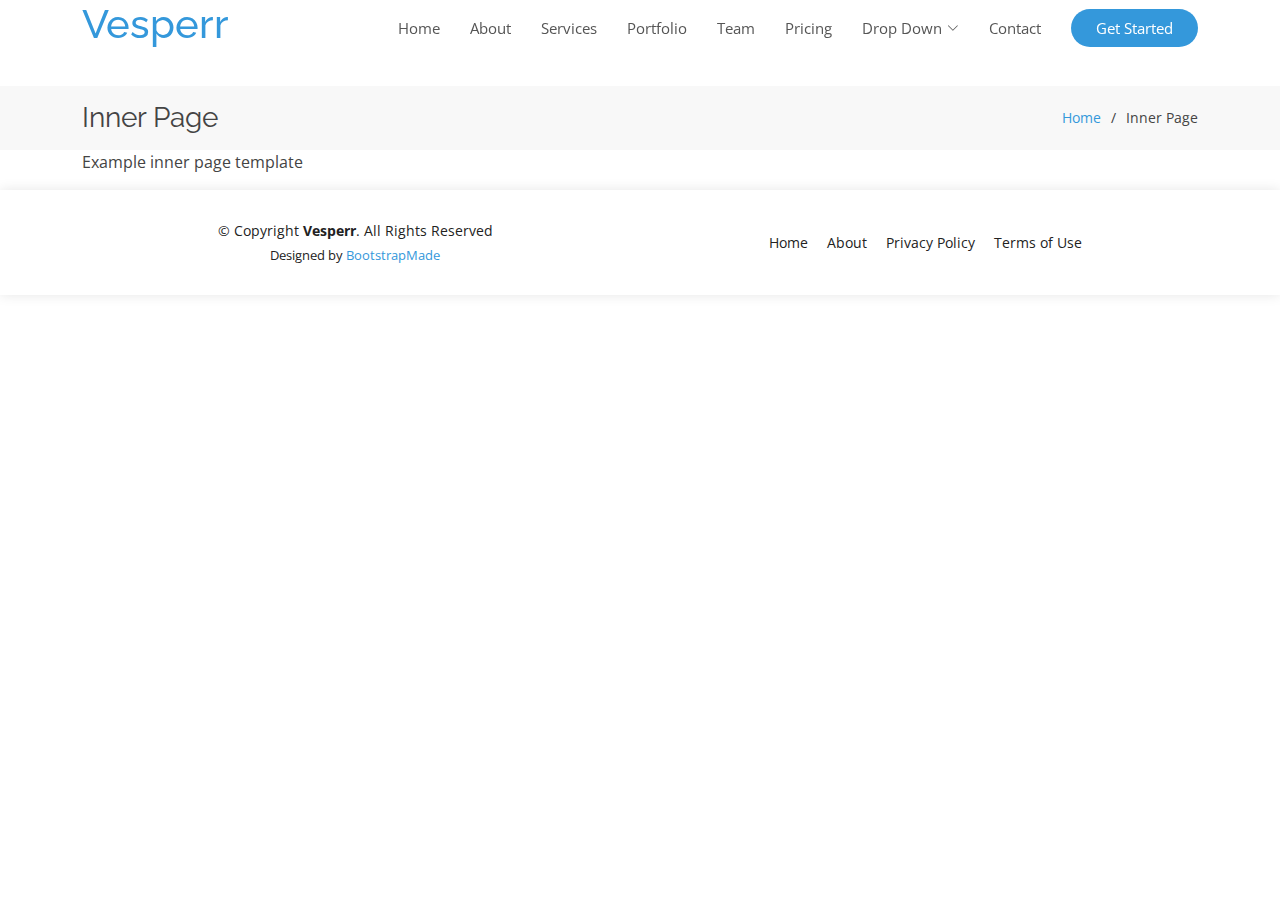
<file: inner-page.html>
<!DOCTYPE html>
<html lang="en">

<head>
  <meta charset="utf-8">
  <meta content="width=device-width, initial-scale=1.0" name="viewport">

  <title>Inner Page - Vesperr Bootstrap Template</title>
  <meta content="" name="description">
  <meta content="" name="keywords">

  <!-- Favicons -->
  <link href="assets/img/favicon.png" rel="icon">
  <link href="assets/img/apple-touch-icon.png" rel="apple-touch-icon">

  <!-- Google Fonts -->
  <link href="https://fonts.googleapis.com/css?family=Open+Sans:300,300i,400,400i,600,600i,700,700i|Raleway:300,300i,400,400i,500,500i,600,600i,700,700i|Poppins:300,300i,400,400i,500,500i,600,600i,700,700i" rel="stylesheet">

  <!-- Vendor CSS Files -->
  <link href="assets/vendor/aos/aos.css" rel="stylesheet">
  <link href="assets/vendor/bootstrap/css/bootstrap.min.css" rel="stylesheet">
  <link href="assets/vendor/bootstrap-icons/bootstrap-icons.css" rel="stylesheet">
  <link href="assets/vendor/boxicons/css/boxicons.min.css" rel="stylesheet">
  <link href="assets/vendor/glightbox/css/glightbox.min.css" rel="stylesheet">
  <link href="assets/vendor/remixicon/remixicon.css" rel="stylesheet">
  <link href="assets/vendor/swiper/swiper-bundle.min.css" rel="stylesheet">

  <!-- Template Main CSS File -->
  <link href="assets/css/style.css" rel="stylesheet">

  <!-- =======================================================
  * Template Name: Vesperr
  * Updated: Mar 10 2023 with Bootstrap v5.2.3
  * Template URL: https://bootstrapmade.com/vesperr-free-bootstrap-template/
  * Author: BootstrapMade.com
  * License: https://bootstrapmade.com/license/
  ======================================================== -->
</head>

<body>

  <!-- ======= Header ======= -->
  <header id="header" class="fixed-top d-flex align-items-center">
    <div class="container d-flex align-items-center justify-content-between">

      <div class="logo">
        <h1><a href="index.html">Vesperr</a></h1>
        <!-- Uncomment below if you prefer to use an image logo -->
        <!-- <a href="index.html"><img src="assets/img/logo.png" alt="" class="img-fluid"></a>-->
      </div>

      <nav id="navbar" class="navbar">
        <ul>
          <li><a class="nav-link scrollto " href="#hero">Home</a></li>
          <li><a class="nav-link scrollto" href="#about">About</a></li>
          <li><a class="nav-link scrollto" href="#services">Services</a></li>
          <li><a class="nav-link scrollto " href="#portfolio">Portfolio</a></li>
          <li><a class="nav-link scrollto" href="#team">Team</a></li>
          <li><a class="nav-link scrollto" href="#pricing">Pricing</a></li>
          <li class="dropdown"><a href="#"><span>Drop Down</span> <i class="bi bi-chevron-down"></i></a>
            <ul>
              <li><a href="#">Drop Down 1</a></li>
              <li class="dropdown"><a href="#"><span>Deep Drop Down</span> <i class="bi bi-chevron-right"></i></a>
                <ul>
                  <li><a href="#">Deep Drop Down 1</a></li>
                  <li><a href="#">Deep Drop Down 2</a></li>
                  <li><a href="#">Deep Drop Down 3</a></li>
                  <li><a href="#">Deep Drop Down 4</a></li>
                  <li><a href="#">Deep Drop Down 5</a></li>
                </ul>
              </li>
              <li><a href="#">Drop Down 2</a></li>
              <li><a href="#">Drop Down 3</a></li>
              <li><a href="#">Drop Down 4</a></li>
            </ul>
          </li>
          <li><a class="nav-link scrollto" href="#contact">Contact</a></li>
          <li><a class="getstarted scrollto" href="#about">Get Started</a></li>
        </ul>
        <i class="bi bi-list mobile-nav-toggle"></i>
      </nav><!-- .navbar -->

    </div>
  </header><!-- End Header -->

  <main id="main">

    <!-- ======= Breadcrumbs Section ======= -->
    <section class="breadcrumbs">
      <div class="container">

        <div class="d-flex justify-content-between align-items-center">
          <h2>Inner Page</h2>
          <ol>
            <li><a href="index.html">Home</a></li>
            <li>Inner Page</li>
          </ol>
        </div>

      </div>
    </section><!-- End Breadcrumbs Section -->

    <section class="inner-page">
      <div class="container">
        <p>
          Example inner page template
        </p>
      </div>
    </section>

  </main><!-- End #main -->

  <!-- ======= Footer ======= -->
  <footer id="footer">
    <div class="container">
      <div class="row d-flex align-items-center">
        <div class="col-lg-6 text-lg-left text-center">
          <div class="copyright">
            &copy; Copyright <strong>Vesperr</strong>. All Rights Reserved
          </div>
          <div class="credits">
            <!-- All the links in the footer should remain intact. -->
            <!-- You can delete the links only if you purchased the pro version. -->
            <!-- Licensing information: https://bootstrapmade.com/license/ -->
            <!-- Purchase the pro version with working PHP/AJAX contact form: https://bootstrapmade.com/vesperr-free-bootstrap-template/ -->
            Designed by <a href="https://bootstrapmade.com/">BootstrapMade</a>
          </div>
        </div>
        <div class="col-lg-6">
          <nav class="footer-links text-lg-right text-center pt-2 pt-lg-0">
            <a href="#intro" class="scrollto">Home</a>
            <a href="#about" class="scrollto">About</a>
            <a href="#">Privacy Policy</a>
            <a href="#">Terms of Use</a>
          </nav>
        </div>
      </div>
    </div>
  </footer><!-- End Footer -->

  <a href="#" class="back-to-top d-flex align-items-center justify-content-center"><i class="bi bi-arrow-up-short"></i></a>

  <!-- Vendor JS Files -->
  <script src="assets/vendor/purecounter/purecounter_vanilla.js"></script>
  <script src="assets/vendor/aos/aos.js"></script>
  <script src="assets/vendor/bootstrap/js/bootstrap.bundle.min.js"></script>
  <script src="assets/vendor/glightbox/js/glightbox.min.js"></script>
  <script src="assets/vendor/isotope-layout/isotope.pkgd.min.js"></script>
  <script src="assets/vendor/swiper/swiper-bundle.min.js"></script>
  <script src="assets/vendor/php-email-form/validate.js"></script>

  <!-- Template Main JS File -->
  <script src="assets/js/main.js"></script>

</body>

</html>
</file>
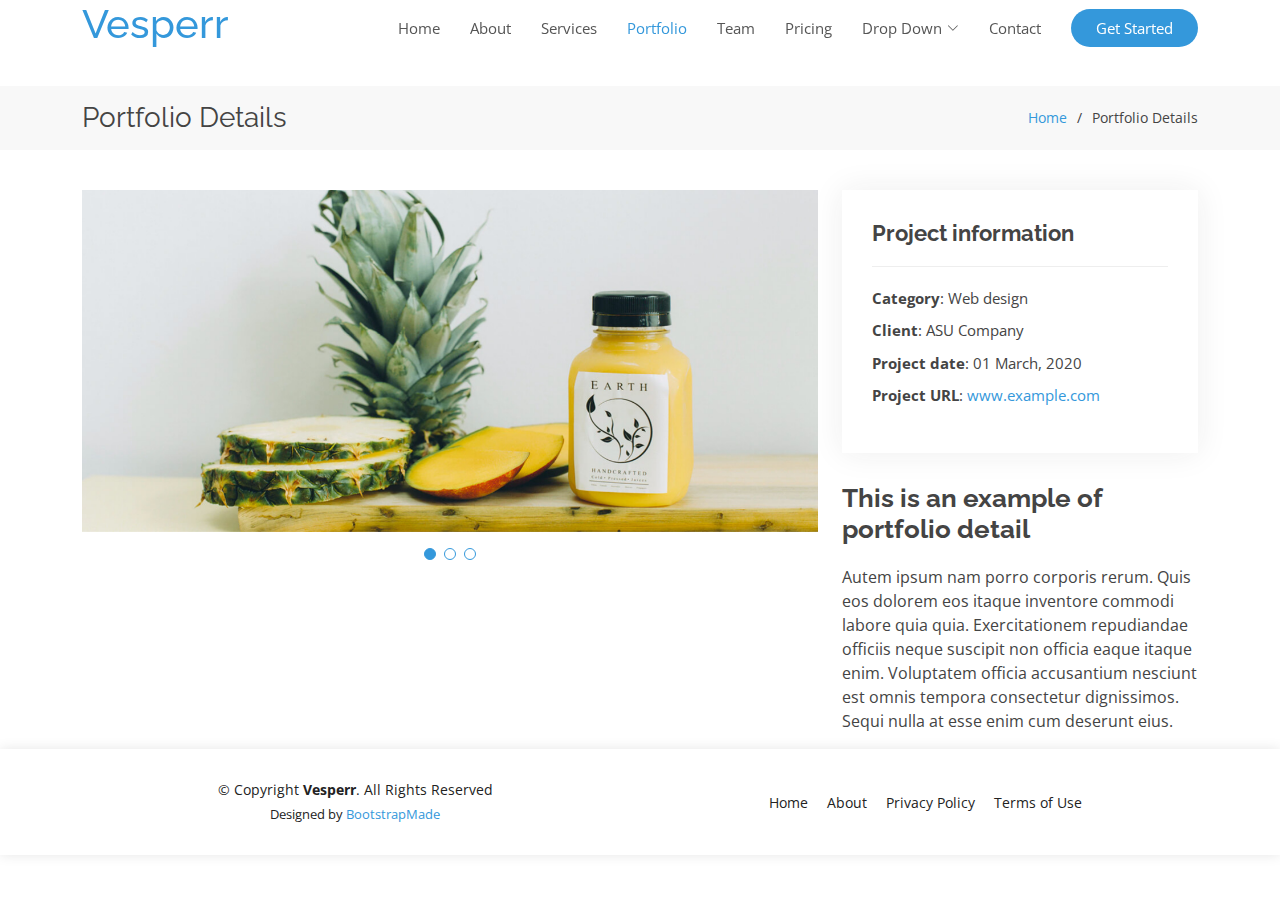
<file: portfolio-details.html>
<!DOCTYPE html>
<html lang="en">

<head>
  <meta charset="utf-8">
  <meta content="width=device-width, initial-scale=1.0" name="viewport">

  <title>Portfolio Details - Vesperr Bootstrap Template</title>
  <meta content="" name="description">
  <meta content="" name="keywords">

  <!-- Favicons -->
  <link href="assets/img/favicon.png" rel="icon">
  <link href="assets/img/apple-touch-icon.png" rel="apple-touch-icon">

  <!-- Google Fonts -->
  <link href="https://fonts.googleapis.com/css?family=Open+Sans:300,300i,400,400i,600,600i,700,700i|Raleway:300,300i,400,400i,500,500i,600,600i,700,700i|Poppins:300,300i,400,400i,500,500i,600,600i,700,700i" rel="stylesheet">

  <!-- Vendor CSS Files -->
  <link href="assets/vendor/aos/aos.css" rel="stylesheet">
  <link href="assets/vendor/bootstrap/css/bootstrap.min.css" rel="stylesheet">
  <link href="assets/vendor/bootstrap-icons/bootstrap-icons.css" rel="stylesheet">
  <link href="assets/vendor/boxicons/css/boxicons.min.css" rel="stylesheet">
  <link href="assets/vendor/glightbox/css/glightbox.min.css" rel="stylesheet">
  <link href="assets/vendor/remixicon/remixicon.css" rel="stylesheet">
  <link href="assets/vendor/swiper/swiper-bundle.min.css" rel="stylesheet">

  <!-- Template Main CSS File -->
  <link href="assets/css/style.css" rel="stylesheet">

  <!-- =======================================================
  * Template Name: Vesperr
  * Updated: Mar 10 2023 with Bootstrap v5.2.3
  * Template URL: https://bootstrapmade.com/vesperr-free-bootstrap-template/
  * Author: BootstrapMade.com
  * License: https://bootstrapmade.com/license/
  ======================================================== -->
</head>

<body>

  <!-- ======= Header ======= -->
  <header id="header" class="fixed-top d-flex align-items-center">
    <div class="container d-flex align-items-center justify-content-between">

      <div class="logo">
        <h1><a href="index.html">Vesperr</a></h1>
        <!-- Uncomment below if you prefer to use an image logo -->
        <!-- <a href="index.html"><img src="assets/img/logo.png" alt="" class="img-fluid"></a>-->
      </div>

      <nav id="navbar" class="navbar">
        <ul>
          <li><a class="nav-link scrollto " href="#hero">Home</a></li>
          <li><a class="nav-link scrollto" href="#about">About</a></li>
          <li><a class="nav-link scrollto" href="#services">Services</a></li>
          <li><a class="nav-link scrollto active" href="#portfolio">Portfolio</a></li>
          <li><a class="nav-link scrollto" href="#team">Team</a></li>
          <li><a class="nav-link scrollto" href="#pricing">Pricing</a></li>
          <li class="dropdown"><a href="#"><span>Drop Down</span> <i class="bi bi-chevron-down"></i></a>
            <ul>
              <li><a href="#">Drop Down 1</a></li>
              <li class="dropdown"><a href="#"><span>Deep Drop Down</span> <i class="bi bi-chevron-right"></i></a>
                <ul>
                  <li><a href="#">Deep Drop Down 1</a></li>
                  <li><a href="#">Deep Drop Down 2</a></li>
                  <li><a href="#">Deep Drop Down 3</a></li>
                  <li><a href="#">Deep Drop Down 4</a></li>
                  <li><a href="#">Deep Drop Down 5</a></li>
                </ul>
              </li>
              <li><a href="#">Drop Down 2</a></li>
              <li><a href="#">Drop Down 3</a></li>
              <li><a href="#">Drop Down 4</a></li>
            </ul>
          </li>
          <li><a class="nav-link scrollto" href="#contact">Contact</a></li>
          <li><a class="getstarted scrollto" href="#about">Get Started</a></li>
        </ul>
        <i class="bi bi-list mobile-nav-toggle"></i>
      </nav><!-- .navbar -->

    </div>
  </header><!-- End Header -->

  <main id="main">

    <!-- ======= Breadcrumbs ======= -->
    <section id="breadcrumbs" class="breadcrumbs">
      <div class="container">

        <div class="d-flex justify-content-between align-items-center">
          <h2>Portfolio Details</h2>
          <ol>
            <li><a href="index.html">Home</a></li>
            <li>Portfolio Details</li>
          </ol>
        </div>

      </div>
    </section><!-- End Breadcrumbs -->

    <!-- ======= Portfolio Details Section ======= -->
    <section id="portfolio-details" class="portfolio-details">
      <div class="container">

        <div class="row gy-4">

          <div class="col-lg-8">
            <div class="portfolio-details-slider swiper">
              <div class="swiper-wrapper align-items-center">

                <div class="swiper-slide">
                  <img src="assets/img/portfolio/portfolio-details-1.jpg" alt="">
                </div>

                <div class="swiper-slide">
                  <img src="assets/img/portfolio/portfolio-details-2.jpg" alt="">
                </div>

                <div class="swiper-slide">
                  <img src="assets/img/portfolio/portfolio-details-3.jpg" alt="">
                </div>

              </div>
              <div class="swiper-pagination"></div>
            </div>
          </div>

          <div class="col-lg-4">
            <div class="portfolio-info">
              <h3>Project information</h3>
              <ul>
                <li><strong>Category</strong>: Web design</li>
                <li><strong>Client</strong>: ASU Company</li>
                <li><strong>Project date</strong>: 01 March, 2020</li>
                <li><strong>Project URL</strong>: <a href="#">www.example.com</a></li>
              </ul>
            </div>
            <div class="portfolio-description">
              <h2>This is an example of portfolio detail</h2>
              <p>
                Autem ipsum nam porro corporis rerum. Quis eos dolorem eos itaque inventore commodi labore quia quia. Exercitationem repudiandae officiis neque suscipit non officia eaque itaque enim. Voluptatem officia accusantium nesciunt est omnis tempora consectetur dignissimos. Sequi nulla at esse enim cum deserunt eius.
              </p>
            </div>
          </div>

        </div>

      </div>
    </section><!-- End Portfolio Details Section -->

  </main><!-- End #main -->

  <!-- ======= Footer ======= -->
  <footer id="footer">
    <div class="container">
      <div class="row d-flex align-items-center">
        <div class="col-lg-6 text-lg-left text-center">
          <div class="copyright">
            &copy; Copyright <strong>Vesperr</strong>. All Rights Reserved
          </div>
          <div class="credits">
            <!-- All the links in the footer should remain intact. -->
            <!-- You can delete the links only if you purchased the pro version. -->
            <!-- Licensing information: https://bootstrapmade.com/license/ -->
            <!-- Purchase the pro version with working PHP/AJAX contact form: https://bootstrapmade.com/vesperr-free-bootstrap-template/ -->
            Designed by <a href="https://bootstrapmade.com/">BootstrapMade</a>
          </div>
        </div>
        <div class="col-lg-6">
          <nav class="footer-links text-lg-right text-center pt-2 pt-lg-0">
            <a href="#intro" class="scrollto">Home</a>
            <a href="#about" class="scrollto">About</a>
            <a href="#">Privacy Policy</a>
            <a href="#">Terms of Use</a>
          </nav>
        </div>
      </div>
    </div>
  </footer><!-- End Footer -->

  <a href="#" class="back-to-top d-flex align-items-center justify-content-center"><i class="bi bi-arrow-up-short"></i></a>

  <!-- Vendor JS Files -->
  <script src="assets/vendor/purecounter/purecounter_vanilla.js"></script>
  <script src="assets/vendor/aos/aos.js"></script>
  <script src="assets/vendor/bootstrap/js/bootstrap.bundle.min.js"></script>
  <script src="assets/vendor/glightbox/js/glightbox.min.js"></script>
  <script src="assets/vendor/isotope-layout/isotope.pkgd.min.js"></script>
  <script src="assets/vendor/swiper/swiper-bundle.min.js"></script>
  <script src="assets/vendor/php-email-form/validate.js"></script>

  <!-- Template Main JS File -->
  <script src="assets/js/main.js"></script>

</body>

</html>
</file>
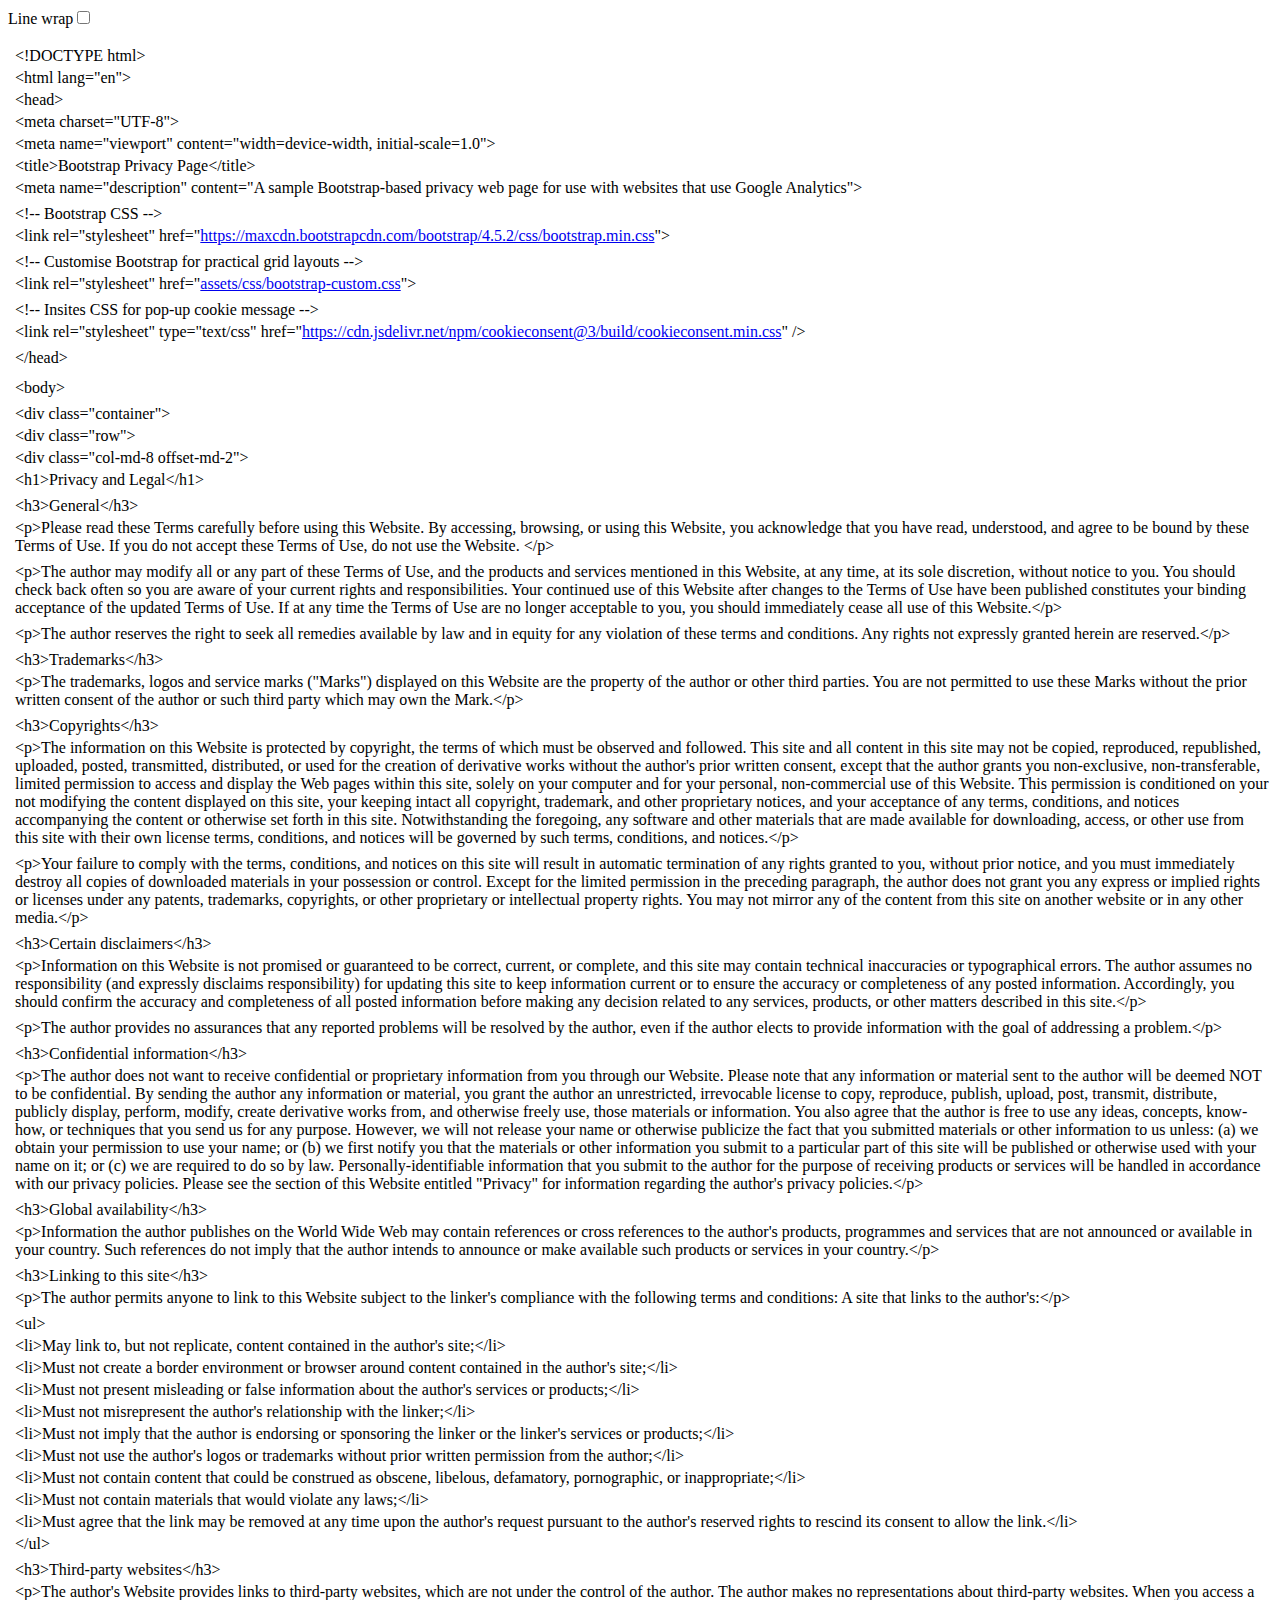
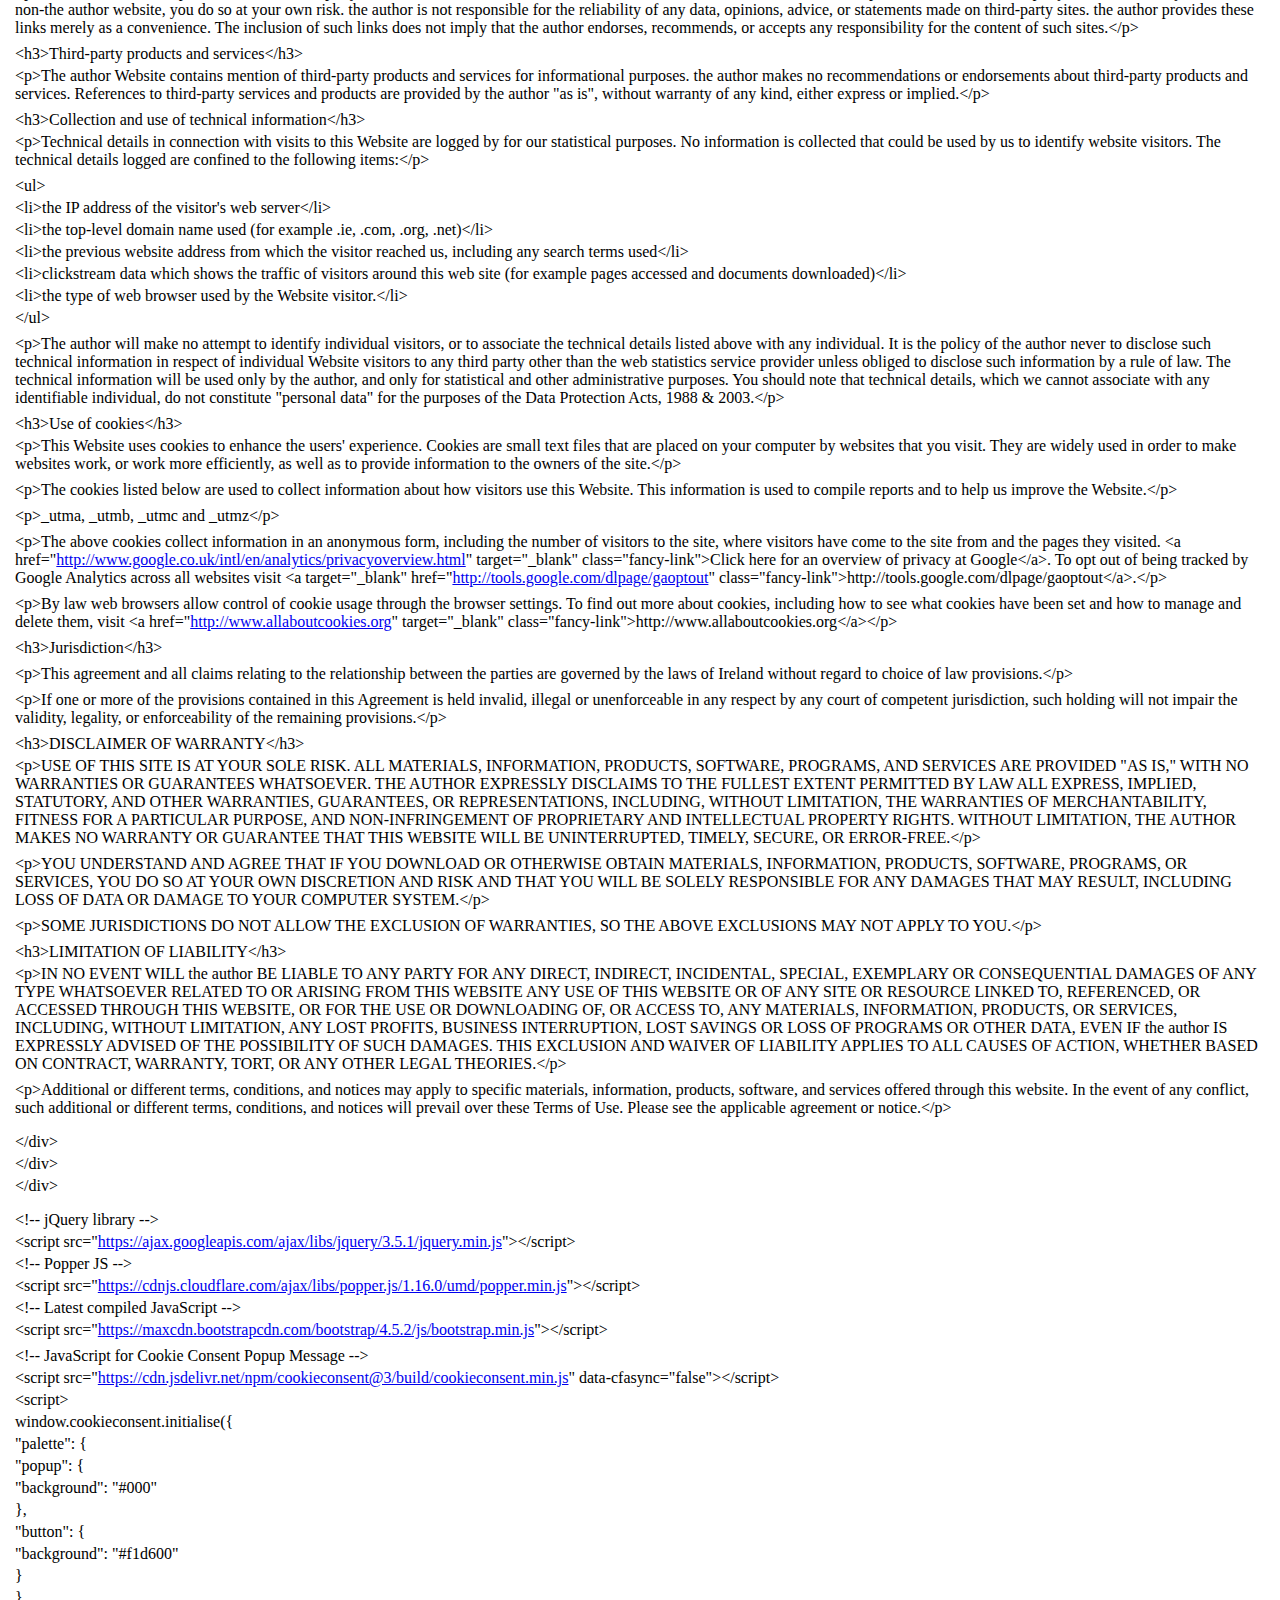
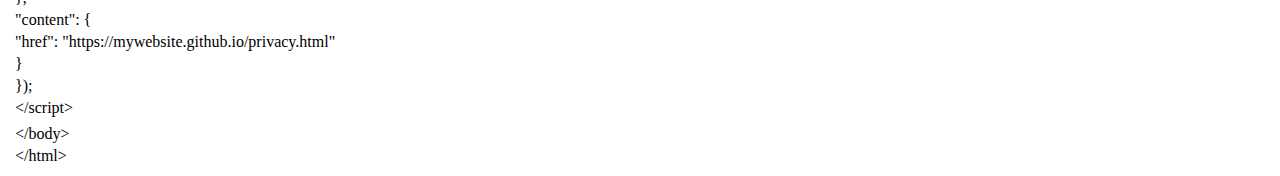
<file: Privacy-Policy.html>
<!-- saved from url=(0097)https://2n2l.com/it4women/exercises/final-bootstrap-privacy/after/bootstrap-privacy-template.html -->
<html><head><meta http-equiv="Content-Type" content="text/html; charset=UTF-8"><meta name="color-scheme" content="light dark"></head><body><div class="line-gutter-backdrop"></div><form autocomplete="off"><label class="line-wrap-control">Line wrap<input type="checkbox" aria-label="Line wrap"></label></form><table><tbody><tr><td class="line-number" value="1"></td><td class="line-content"><span class="html-doctype">&lt;!DOCTYPE html&gt;</span></td></tr><tr><td class="line-number" value="2"></td><td class="line-content"><span class="html-tag">&lt;html <span class="html-attribute-name">lang</span>="<span class="html-attribute-value">en</span>"&gt;</span></td></tr><tr><td class="line-number" value="3"></td><td class="line-content"><span class="html-tag">&lt;head&gt;</span></td></tr><tr><td class="line-number" value="4"></td><td class="line-content">    <span class="html-tag">&lt;meta <span class="html-attribute-name">charset</span>="<span class="html-attribute-value">UTF-8</span>"&gt;</span></td></tr><tr><td class="line-number" value="5"></td><td class="line-content">    <span class="html-tag">&lt;meta <span class="html-attribute-name">name</span>="<span class="html-attribute-value">viewport</span>" <span class="html-attribute-name">content</span>="<span class="html-attribute-value">width=device-width, initial-scale=1.0</span>"&gt;</span></td></tr><tr><td class="line-number" value="6"></td><td class="line-content">    <span class="html-tag">&lt;title&gt;</span>Bootstrap Privacy Page<span class="html-tag">&lt;/title&gt;</span></td></tr><tr><td class="line-number" value="7"></td><td class="line-content">    <span class="html-tag">&lt;meta <span class="html-attribute-name">name</span>="<span class="html-attribute-value">description</span>" <span class="html-attribute-name">content</span>="<span class="html-attribute-value">A sample Bootstrap-based privacy web page for use with websites that use Google Analytics</span>"&gt;</span></td></tr><tr><td class="line-number" value="8"></td><td class="line-content">    </td></tr><tr><td class="line-number" value="9"></td><td class="line-content">    <span class="html-comment">&lt;!-- Bootstrap CSS --&gt;</span></td></tr><tr><td class="line-number" value="10"></td><td class="line-content">    <span class="html-tag">&lt;link <span class="html-attribute-name">rel</span>="<span class="html-attribute-value">stylesheet</span>" <span class="html-attribute-name">href</span>="<a class="html-attribute-value html-resource-link" target="_blank" href="https://maxcdn.bootstrapcdn.com/bootstrap/4.5.2/css/bootstrap.min.css" rel="noreferrer noopener">https://maxcdn.bootstrapcdn.com/bootstrap/4.5.2/css/bootstrap.min.css</a>"&gt;</span></td></tr><tr><td class="line-number" value="11"></td><td class="line-content">    </td></tr><tr><td class="line-number" value="12"></td><td class="line-content">    <span class="html-comment">&lt;!-- Customise Bootstrap for practical grid layouts --&gt;</span></td></tr><tr><td class="line-number" value="13"></td><td class="line-content">    <span class="html-tag">&lt;link <span class="html-attribute-name">rel</span>="<span class="html-attribute-value">stylesheet</span>" <span class="html-attribute-name">href</span>="<a class="html-attribute-value html-resource-link" target="_blank" href="https://2n2l.com/it4women/exercises/final-bootstrap-privacy/after/assets/css/bootstrap-custom.css" rel="noreferrer noopener">assets/css/bootstrap-custom.css</a>"&gt;</span> </td></tr><tr><td class="line-number" value="14"></td><td class="line-content"></td></tr><tr><td class="line-number" value="15"></td><td class="line-content">    <span class="html-comment">&lt;!-- Insites CSS for pop-up cookie message --&gt;</span></td></tr><tr><td class="line-number" value="16"></td><td class="line-content">    <span class="html-tag">&lt;link <span class="html-attribute-name">rel</span>="<span class="html-attribute-value">stylesheet</span>" <span class="html-attribute-name">type</span>="<span class="html-attribute-value">text/css</span>" <span class="html-attribute-name">href</span>="<a class="html-attribute-value html-resource-link" target="_blank" href="https://cdn.jsdelivr.net/npm/cookieconsent@3/build/cookieconsent.min.css" rel="noreferrer noopener">https://cdn.jsdelivr.net/npm/cookieconsent@3/build/cookieconsent.min.css</a>" /&gt;</span></td></tr><tr><td class="line-number" value="17"></td><td class="line-content"></td></tr><tr><td class="line-number" value="18"></td><td class="line-content"><span class="html-tag">&lt;/head&gt;</span></td></tr><tr><td class="line-number" value="19"></td><td class="line-content"></td></tr><tr><td class="line-number" value="20"></td><td class="line-content"></td></tr><tr><td class="line-number" value="21"></td><td class="line-content"><span class="html-tag">&lt;body&gt;</span></td></tr><tr><td class="line-number" value="22"></td><td class="line-content"></td></tr><tr><td class="line-number" value="23"></td><td class="line-content">    <span class="html-tag">&lt;div <span class="html-attribute-name">class</span>="<span class="html-attribute-value">container</span>"&gt;</span></td></tr><tr><td class="line-number" value="24"></td><td class="line-content">        <span class="html-tag">&lt;div <span class="html-attribute-name">class</span>="<span class="html-attribute-value">row</span>"&gt;</span></td></tr><tr><td class="line-number" value="25"></td><td class="line-content">            <span class="html-tag">&lt;div <span class="html-attribute-name">class</span>="<span class="html-attribute-value">col-md-8 offset-md-2</span>"&gt;</span></td></tr><tr><td class="line-number" value="26"></td><td class="line-content">                <span class="html-tag">&lt;h1&gt;</span>Privacy and Legal<span class="html-tag">&lt;/h1&gt;</span></td></tr><tr><td class="line-number" value="27"></td><td class="line-content"></td></tr><tr><td class="line-number" value="28"></td><td class="line-content">                <span class="html-tag">&lt;h3&gt;</span>General<span class="html-tag">&lt;/h3&gt;</span></td></tr><tr><td class="line-number" value="29"></td><td class="line-content">                <span class="html-tag">&lt;p&gt;</span>Please read these Terms carefully before using this Website. By accessing, browsing, or using this Website, you acknowledge that you have read, understood, and agree to be bound by these Terms of Use. If you do not accept these Terms of Use, do not use the Website. <span class="html-tag">&lt;/p&gt;</span></td></tr><tr><td class="line-number" value="30"></td><td class="line-content">        </td></tr><tr><td class="line-number" value="31"></td><td class="line-content">                <span class="html-tag">&lt;p&gt;</span>The author may modify all or any part of these Terms of Use, and the products and services mentioned in this Website, at any time, at its sole discretion, without notice to you. You should check back often so you are aware of your current rights and responsibilities. Your continued use of this Website after changes to the Terms of Use have been published constitutes your binding acceptance of the updated Terms of Use. If at any time the Terms of Use are no longer acceptable to you, you should immediately cease all use of this Website.<span class="html-tag">&lt;/p&gt;</span></td></tr><tr><td class="line-number" value="32"></td><td class="line-content">                    </td></tr><tr><td class="line-number" value="33"></td><td class="line-content">                <span class="html-tag">&lt;p&gt;</span>The author reserves the right to seek all remedies available by law and in equity for any violation of these terms and conditions. Any rights not expressly granted herein are reserved.<span class="html-tag">&lt;/p&gt;</span></td></tr><tr><td class="line-number" value="34"></td><td class="line-content">        </td></tr><tr><td class="line-number" value="35"></td><td class="line-content">                <span class="html-tag">&lt;h3&gt;</span>Trademarks<span class="html-tag">&lt;/h3&gt;</span></td></tr><tr><td class="line-number" value="36"></td><td class="line-content">                <span class="html-tag">&lt;p&gt;</span>The trademarks, logos and service marks ("Marks") displayed on this Website are the property of the author or other third parties. You are not permitted to use these Marks without the prior written consent of the author or such third party which may own the Mark.<span class="html-tag">&lt;/p&gt;</span></td></tr><tr><td class="line-number" value="37"></td><td class="line-content">        </td></tr><tr><td class="line-number" value="38"></td><td class="line-content">                <span class="html-tag">&lt;h3&gt;</span>Copyrights<span class="html-tag">&lt;/h3&gt;</span></td></tr><tr><td class="line-number" value="39"></td><td class="line-content">                <span class="html-tag">&lt;p&gt;</span>The information on this Website is protected by copyright, the terms of which must be observed and followed. This site and all content in this site may not be copied, reproduced, republished, uploaded, posted, transmitted, distributed, or used for the creation of derivative works without the author's prior written consent, except that the author grants you non-exclusive, non-transferable, limited permission to access and display the Web pages within this site, solely on your computer and for your personal, non-commercial use of this Website. This permission is conditioned on your not modifying the content displayed on this site, your keeping intact all copyright, trademark, and other proprietary notices, and your acceptance of any terms, conditions, and notices accompanying the content or otherwise set forth in this site. Notwithstanding the foregoing, any software and other materials that are made available for downloading, access, or other use from this site with their own license terms, conditions, and notices will be governed by such terms, conditions, and notices.<span class="html-tag">&lt;/p&gt;</span></td></tr><tr><td class="line-number" value="40"></td><td class="line-content">        </td></tr><tr><td class="line-number" value="41"></td><td class="line-content">                <span class="html-tag">&lt;p&gt;</span>Your failure to comply with the terms, conditions, and notices on this site will result in automatic termination of any rights granted to you, without prior notice, and you must immediately destroy all copies of downloaded materials in your possession or control. Except for the limited permission in the preceding paragraph, the author does not grant you any express or implied rights or licenses under any patents, trademarks, copyrights, or other proprietary or intellectual property rights. You may not mirror any of the content from this site on another website or in any other media.<span class="html-tag">&lt;/p&gt;</span></td></tr><tr><td class="line-number" value="42"></td><td class="line-content">        </td></tr><tr><td class="line-number" value="43"></td><td class="line-content">                <span class="html-tag">&lt;h3&gt;</span>Certain disclaimers<span class="html-tag">&lt;/h3&gt;</span></td></tr><tr><td class="line-number" value="44"></td><td class="line-content">                <span class="html-tag">&lt;p&gt;</span>Information on this Website is not promised or guaranteed to be correct, current, or complete, and this site may contain technical inaccuracies or typographical errors. The author assumes no responsibility (and expressly disclaims responsibility) for updating this site to keep information current or to ensure the accuracy or completeness of any posted information. Accordingly, you should confirm the accuracy and completeness of all posted information before making any decision related to any services, products, or other matters described in this site.<span class="html-tag">&lt;/p&gt;</span></td></tr><tr><td class="line-number" value="45"></td><td class="line-content">        </td></tr><tr><td class="line-number" value="46"></td><td class="line-content">                <span class="html-tag">&lt;p&gt;</span>The author provides no assurances that any reported problems will be resolved by the author, even if the author elects to provide information with the goal of addressing a problem.<span class="html-tag">&lt;/p&gt;</span></td></tr><tr><td class="line-number" value="47"></td><td class="line-content">        </td></tr><tr><td class="line-number" value="48"></td><td class="line-content">                <span class="html-tag">&lt;h3&gt;</span>Confidential information<span class="html-tag">&lt;/h3&gt;</span></td></tr><tr><td class="line-number" value="49"></td><td class="line-content">                <span class="html-tag">&lt;p&gt;</span>The author does not want to receive confidential or proprietary information from you through our Website. Please note that any information or material sent to the author will be deemed NOT to be confidential. By sending the author any information or material, you grant the author an unrestricted, irrevocable license to copy, reproduce, publish, upload, post, transmit, distribute, publicly display, perform, modify, create derivative works from, and otherwise freely use, those materials or information. You also agree that the author is free to use any ideas, concepts, know-how, or techniques that you send us for any purpose. However, we will not release your name or otherwise publicize the fact that you submitted materials or other information to us unless: (a) we obtain your permission to use your name; or (b) we first notify you that the materials or other information you submit to a particular part of this site will be published or otherwise used with your name on it; or (c) we are required to do so by law. Personally-identifiable information that you submit to the author for the purpose of receiving products or services will be handled in accordance with our privacy policies. Please see the section of this Website entitled "Privacy" for information regarding the author's privacy policies.<span class="html-tag">&lt;/p&gt;</span></td></tr><tr><td class="line-number" value="50"></td><td class="line-content">        </td></tr><tr><td class="line-number" value="51"></td><td class="line-content">                <span class="html-tag">&lt;h3&gt;</span>Global availability<span class="html-tag">&lt;/h3&gt;</span></td></tr><tr><td class="line-number" value="52"></td><td class="line-content">                <span class="html-tag">&lt;p&gt;</span>Information the author publishes on the World Wide Web may contain references or cross references to the author's products, programmes and services that are not announced or available in your country. Such references do not imply that the author intends to announce or make available such products or services in your country.<span class="html-tag">&lt;/p&gt;</span></td></tr><tr><td class="line-number" value="53"></td><td class="line-content">        </td></tr><tr><td class="line-number" value="54"></td><td class="line-content">                <span class="html-tag">&lt;h3&gt;</span>Linking to this site<span class="html-tag">&lt;/h3&gt;</span></td></tr><tr><td class="line-number" value="55"></td><td class="line-content">                <span class="html-tag">&lt;p&gt;</span>The author permits anyone to link to this Website subject to the linker's compliance with the following terms and conditions: A site that links to the author's:<span class="html-tag">&lt;/p&gt;</span></td></tr><tr><td class="line-number" value="56"></td><td class="line-content">        </td></tr><tr><td class="line-number" value="57"></td><td class="line-content">                <span class="html-tag">&lt;ul&gt;</span></td></tr><tr><td class="line-number" value="58"></td><td class="line-content">                    <span class="html-tag">&lt;li&gt;</span>May link to, but not replicate, content contained in the author's site;<span class="html-tag">&lt;/li&gt;</span></td></tr><tr><td class="line-number" value="59"></td><td class="line-content">                    <span class="html-tag">&lt;li&gt;</span>Must not create a border environment or browser around content contained in the author's site;<span class="html-tag">&lt;/li&gt;</span></td></tr><tr><td class="line-number" value="60"></td><td class="line-content">                    <span class="html-tag">&lt;li&gt;</span>Must not present misleading or false information about the author's services or products;<span class="html-tag">&lt;/li&gt;</span></td></tr><tr><td class="line-number" value="61"></td><td class="line-content">                    <span class="html-tag">&lt;li&gt;</span>Must not misrepresent the author's relationship with the linker;<span class="html-tag">&lt;/li&gt;</span></td></tr><tr><td class="line-number" value="62"></td><td class="line-content">                    <span class="html-tag">&lt;li&gt;</span>Must not imply that the author is endorsing or sponsoring the linker or the linker's services or products;<span class="html-tag">&lt;/li&gt;</span></td></tr><tr><td class="line-number" value="63"></td><td class="line-content">                    <span class="html-tag">&lt;li&gt;</span>Must not use the author's logos or trademarks without prior written permission from the author;<span class="html-tag">&lt;/li&gt;</span></td></tr><tr><td class="line-number" value="64"></td><td class="line-content">                    <span class="html-tag">&lt;li&gt;</span>Must not contain content that could be construed as obscene, libelous, defamatory, pornographic, or inappropriate;<span class="html-tag">&lt;/li&gt;</span></td></tr><tr><td class="line-number" value="65"></td><td class="line-content">                    <span class="html-tag">&lt;li&gt;</span>Must not contain materials that would violate any laws;<span class="html-tag">&lt;/li&gt;</span></td></tr><tr><td class="line-number" value="66"></td><td class="line-content">                    <span class="html-tag">&lt;li&gt;</span>Must agree that the link may be removed at any time upon the author's request pursuant to the author's reserved rights to rescind its consent to allow the link.<span class="html-tag">&lt;/li&gt;</span></td></tr><tr><td class="line-number" value="67"></td><td class="line-content">                <span class="html-tag">&lt;/ul&gt;</span></td></tr><tr><td class="line-number" value="68"></td><td class="line-content">        </td></tr><tr><td class="line-number" value="69"></td><td class="line-content">                <span class="html-tag">&lt;h3&gt;</span>Third-party websites<span class="html-tag">&lt;/h3&gt;</span></td></tr><tr><td class="line-number" value="70"></td><td class="line-content">                <span class="html-tag">&lt;p&gt;</span>The author's Website provides links to third-party websites, which are not under the control of the author. The author makes no representations about third-party websites. When you access a non-the author website, you do so at your own risk. the author is not responsible for the reliability of any data, opinions, advice, or statements made on third-party sites. the author provides these links merely as a convenience. The inclusion of such links does not imply that the author endorses, recommends, or accepts any responsibility for the content of such sites.<span class="html-tag">&lt;/p&gt;</span></td></tr><tr><td class="line-number" value="71"></td><td class="line-content">        </td></tr><tr><td class="line-number" value="72"></td><td class="line-content">                <span class="html-tag">&lt;h3&gt;</span>Third-party products and services<span class="html-tag">&lt;/h3&gt;</span></td></tr><tr><td class="line-number" value="73"></td><td class="line-content">                <span class="html-tag">&lt;p&gt;</span>The author Website contains mention of third-party products and services for informational purposes. the author makes no recommendations or endorsements about third-party products and services. References to third-party services and products are provided by the author "as is", without warranty of any kind, either express or implied.<span class="html-tag">&lt;/p&gt;</span></td></tr><tr><td class="line-number" value="74"></td><td class="line-content">        </td></tr><tr><td class="line-number" value="75"></td><td class="line-content">                <span class="html-tag">&lt;h3&gt;</span>Collection and use of technical information<span class="html-tag">&lt;/h3&gt;</span></td></tr><tr><td class="line-number" value="76"></td><td class="line-content">                <span class="html-tag">&lt;p&gt;</span>Technical details in connection with visits to this Website are logged by for our statistical purposes. No information is collected that could be used by us to identify website visitors. The technical details logged are confined to the following items:<span class="html-tag">&lt;/p&gt;</span></td></tr><tr><td class="line-number" value="77"></td><td class="line-content">        </td></tr><tr><td class="line-number" value="78"></td><td class="line-content">                <span class="html-tag">&lt;ul&gt;</span></td></tr><tr><td class="line-number" value="79"></td><td class="line-content">                    <span class="html-tag">&lt;li&gt;</span>the IP address of the visitor's web server<span class="html-tag">&lt;/li&gt;</span></td></tr><tr><td class="line-number" value="80"></td><td class="line-content">                    <span class="html-tag">&lt;li&gt;</span>the top-level domain name used (for example .ie, .com, .org, .net)<span class="html-tag">&lt;/li&gt;</span></td></tr><tr><td class="line-number" value="81"></td><td class="line-content">                    <span class="html-tag">&lt;li&gt;</span>the previous website address from which the visitor reached us, including any search terms used<span class="html-tag">&lt;/li&gt;</span></td></tr><tr><td class="line-number" value="82"></td><td class="line-content">                    <span class="html-tag">&lt;li&gt;</span>clickstream data which shows the traffic of visitors around this web site (for example pages accessed and documents downloaded)<span class="html-tag">&lt;/li&gt;</span></td></tr><tr><td class="line-number" value="83"></td><td class="line-content">                    <span class="html-tag">&lt;li&gt;</span>the type of web browser used by the Website visitor.<span class="html-tag">&lt;/li&gt;</span></td></tr><tr><td class="line-number" value="84"></td><td class="line-content">                <span class="html-tag">&lt;/ul&gt;</span></td></tr><tr><td class="line-number" value="85"></td><td class="line-content">        </td></tr><tr><td class="line-number" value="86"></td><td class="line-content">                <span class="html-tag">&lt;p&gt;</span>The author will make no attempt to identify individual visitors, or to associate the technical details listed above with any individual. It is the policy of the author never to disclose such technical information in respect of individual Website visitors to any third party other than the web statistics service provider unless obliged to disclose such information by a rule of law. The technical information will be used only by the author, and only for statistical and other administrative purposes. You should note that technical details, which we cannot associate with any identifiable individual, do not constitute "personal data" for the purposes of the Data Protection Acts, 1988 &amp; 2003.<span class="html-tag">&lt;/p&gt;</span></td></tr><tr><td class="line-number" value="87"></td><td class="line-content">        </td></tr><tr><td class="line-number" value="88"></td><td class="line-content">                <span class="html-tag">&lt;h3&gt;</span>Use of cookies<span class="html-tag">&lt;/h3&gt;</span></td></tr><tr><td class="line-number" value="89"></td><td class="line-content">                <span class="html-tag">&lt;p&gt;</span>This Website uses cookies to enhance the users' experience. Cookies are small text files that are placed on your computer by websites that you visit. They are widely used in order to make websites work, or work more efficiently, as well as to provide information to the owners of the site.<span class="html-tag">&lt;/p&gt;</span></td></tr><tr><td class="line-number" value="90"></td><td class="line-content">        </td></tr><tr><td class="line-number" value="91"></td><td class="line-content">                <span class="html-tag">&lt;p&gt;</span>The cookies listed below are used to collect information about how visitors use this Website. This information is used to compile reports and to help us improve the Website.<span class="html-tag">&lt;/p&gt;</span></td></tr><tr><td class="line-number" value="92"></td><td class="line-content">                    </td></tr><tr><td class="line-number" value="93"></td><td class="line-content">                <span class="html-tag">&lt;p&gt;</span>_utma, _utmb, _utmc and _utmz<span class="html-tag">&lt;/p&gt;</span></td></tr><tr><td class="line-number" value="94"></td><td class="line-content">        </td></tr><tr><td class="line-number" value="95"></td><td class="line-content">                <span class="html-tag">&lt;p&gt;</span>The above cookies collect information in an anonymous form, including the number of visitors to the site, where visitors have come to the site from and the pages they visited. <span class="html-tag">&lt;a <span class="html-attribute-name">href</span>="<a class="html-attribute-value html-external-link" target="_blank" href="http://www.google.co.uk/intl/en/analytics/privacyoverview.html" rel="noreferrer noopener">http://www.google.co.uk/intl/en/analytics/privacyoverview.html</a>" <span class="html-attribute-name">target</span>="<span class="html-attribute-value">_blank</span>" <span class="html-attribute-name">class</span>="<span class="html-attribute-value">fancy-link</span>"&gt;</span>Click here for an overview of privacy at Google<span class="html-tag">&lt;/a&gt;</span>. To opt out of being tracked by Google Analytics across all websites visit <span class="html-tag">&lt;a <span class="html-attribute-name">target</span>="<span class="html-attribute-value">_blank</span>" <span class="html-attribute-name">href</span>="<a class="html-attribute-value html-external-link" target="_blank" href="http://tools.google.com/dlpage/gaoptout" rel="noreferrer noopener">http://tools.google.com/dlpage/gaoptout</a>" <span class="html-attribute-name">class</span>="<span class="html-attribute-value">fancy-link</span>"&gt;</span>http://tools.google.com/dlpage/gaoptout<span class="html-tag">&lt;/a&gt;</span>.<span class="html-tag">&lt;/p&gt;</span></td></tr><tr><td class="line-number" value="96"></td><td class="line-content">        </td></tr><tr><td class="line-number" value="97"></td><td class="line-content">                <span class="html-tag">&lt;p&gt;</span>By law web browsers allow control of cookie usage through the browser settings. To find out more about cookies, including how to see what cookies have been set and how to manage and delete them, visit <span class="html-tag">&lt;a <span class="html-attribute-name">href</span>="<a class="html-attribute-value html-external-link" target="_blank" href="http://www.allaboutcookies.org/" rel="noreferrer noopener">http://www.allaboutcookies.org</a>" <span class="html-attribute-name">target</span>="<span class="html-attribute-value">_blank</span>" <span class="html-attribute-name">class</span>="<span class="html-attribute-value">fancy-link</span>"&gt;</span>http://www.allaboutcookies.org<span class="html-tag">&lt;/a&gt;</span><span class="html-tag">&lt;/p&gt;</span></td></tr><tr><td class="line-number" value="98"></td><td class="line-content">        </td></tr><tr><td class="line-number" value="99"></td><td class="line-content">                <span class="html-tag">&lt;h3&gt;</span>Jurisdiction<span class="html-tag">&lt;/h3&gt;</span></td></tr><tr><td class="line-number" value="100"></td><td class="line-content">        </td></tr><tr><td class="line-number" value="101"></td><td class="line-content">                <span class="html-tag">&lt;p&gt;</span>This agreement and all claims relating to the relationship between the parties are governed by the laws of Ireland without regard to choice of law provisions.<span class="html-tag">&lt;/p&gt;</span></td></tr><tr><td class="line-number" value="102"></td><td class="line-content">        </td></tr><tr><td class="line-number" value="103"></td><td class="line-content">                <span class="html-tag">&lt;p&gt;</span>If one or more of the provisions contained in this Agreement is held invalid, illegal or unenforceable in any respect by any court of competent jurisdiction, such holding will not impair the validity, legality, or enforceability of the remaining provisions.<span class="html-tag">&lt;/p&gt;</span></td></tr><tr><td class="line-number" value="104"></td><td class="line-content">        </td></tr><tr><td class="line-number" value="105"></td><td class="line-content">                <span class="html-tag">&lt;h3&gt;</span>DISCLAIMER OF WARRANTY<span class="html-tag">&lt;/h3&gt;</span></td></tr><tr><td class="line-number" value="106"></td><td class="line-content">                <span class="html-tag">&lt;p&gt;</span>USE OF THIS SITE IS AT YOUR SOLE RISK. ALL MATERIALS, INFORMATION, PRODUCTS, SOFTWARE, PROGRAMS, AND SERVICES ARE PROVIDED "AS IS," WITH NO WARRANTIES OR GUARANTEES WHATSOEVER. THE AUTHOR EXPRESSLY DISCLAIMS TO THE FULLEST EXTENT PERMITTED BY LAW ALL EXPRESS, IMPLIED, STATUTORY, AND OTHER WARRANTIES, GUARANTEES, OR REPRESENTATIONS, INCLUDING, WITHOUT LIMITATION, THE WARRANTIES OF MERCHANTABILITY, FITNESS FOR A PARTICULAR PURPOSE, AND NON-INFRINGEMENT OF PROPRIETARY AND INTELLECTUAL PROPERTY RIGHTS. WITHOUT LIMITATION, THE AUTHOR MAKES NO WARRANTY OR GUARANTEE THAT THIS WEBSITE WILL BE UNINTERRUPTED, TIMELY, SECURE, OR ERROR-FREE.<span class="html-tag">&lt;/p&gt;</span></td></tr><tr><td class="line-number" value="107"></td><td class="line-content">        </td></tr><tr><td class="line-number" value="108"></td><td class="line-content">                <span class="html-tag">&lt;p&gt;</span>YOU UNDERSTAND AND AGREE THAT IF YOU DOWNLOAD OR OTHERWISE OBTAIN MATERIALS, INFORMATION, PRODUCTS, SOFTWARE, PROGRAMS, OR SERVICES, YOU DO SO AT YOUR OWN DISCRETION AND RISK AND THAT YOU WILL BE SOLELY RESPONSIBLE FOR ANY DAMAGES THAT MAY RESULT, INCLUDING LOSS OF DATA OR DAMAGE TO YOUR COMPUTER SYSTEM.<span class="html-tag">&lt;/p&gt;</span></td></tr><tr><td class="line-number" value="109"></td><td class="line-content">        </td></tr><tr><td class="line-number" value="110"></td><td class="line-content">                <span class="html-tag">&lt;p&gt;</span>SOME JURISDICTIONS DO NOT ALLOW THE EXCLUSION OF WARRANTIES, SO THE ABOVE EXCLUSIONS MAY NOT APPLY TO YOU.<span class="html-tag">&lt;/p&gt;</span></td></tr><tr><td class="line-number" value="111"></td><td class="line-content">        </td></tr><tr><td class="line-number" value="112"></td><td class="line-content">                <span class="html-tag">&lt;h3&gt;</span>LIMITATION OF LIABILITY<span class="html-tag">&lt;/h3&gt;</span></td></tr><tr><td class="line-number" value="113"></td><td class="line-content">                <span class="html-tag">&lt;p&gt;</span>IN NO EVENT WILL the author BE LIABLE TO ANY PARTY FOR ANY DIRECT, INDIRECT, INCIDENTAL, SPECIAL, EXEMPLARY OR CONSEQUENTIAL DAMAGES OF ANY TYPE WHATSOEVER RELATED TO OR ARISING FROM THIS WEBSITE ANY USE OF THIS WEBSITE OR OF ANY SITE OR RESOURCE LINKED TO, REFERENCED, OR ACCESSED THROUGH THIS WEBSITE, OR FOR THE USE OR DOWNLOADING OF, OR ACCESS TO, ANY MATERIALS, INFORMATION, PRODUCTS, OR SERVICES, INCLUDING, WITHOUT LIMITATION, ANY LOST PROFITS, BUSINESS INTERRUPTION, LOST SAVINGS OR LOSS OF PROGRAMS OR OTHER DATA, EVEN IF the author IS EXPRESSLY ADVISED OF THE POSSIBILITY OF SUCH DAMAGES. THIS EXCLUSION AND WAIVER OF LIABILITY APPLIES TO ALL CAUSES OF ACTION, WHETHER BASED ON CONTRACT, WARRANTY, TORT, OR ANY OTHER LEGAL THEORIES.<span class="html-tag">&lt;/p&gt;</span></td></tr><tr><td class="line-number" value="114"></td><td class="line-content">        </td></tr><tr><td class="line-number" value="115"></td><td class="line-content">                <span class="html-tag">&lt;p&gt;</span>Additional or different terms, conditions, and notices may apply to specific materials, information, products, software, and services offered through this website. In the event of any conflict, such additional or different terms, conditions, and notices will prevail over these Terms of Use. Please see the applicable agreement or notice.<span class="html-tag">&lt;/p&gt;</span></td></tr><tr><td class="line-number" value="116"></td><td class="line-content">        </td></tr><tr><td class="line-number" value="117"></td><td class="line-content"></td></tr><tr><td class="line-number" value="118"></td><td class="line-content">                </td></tr><tr><td class="line-number" value="119"></td><td class="line-content">            <span class="html-tag">&lt;/div&gt;</span></td></tr><tr><td class="line-number" value="120"></td><td class="line-content">        <span class="html-tag">&lt;/div&gt;</span></td></tr><tr><td class="line-number" value="121"></td><td class="line-content">    <span class="html-tag">&lt;/div&gt;</span></td></tr><tr><td class="line-number" value="122"></td><td class="line-content"></td></tr><tr><td class="line-number" value="123"></td><td class="line-content"></td></tr><tr><td class="line-number" value="124"></td><td class="line-content"> </td></tr><tr><td class="line-number" value="125"></td><td class="line-content">    <span class="html-comment">&lt;!-- jQuery library --&gt;</span></td></tr><tr><td class="line-number" value="126"></td><td class="line-content">    <span class="html-tag">&lt;script <span class="html-attribute-name">src</span>="<a class="html-attribute-value html-resource-link" target="_blank" href="https://ajax.googleapis.com/ajax/libs/jquery/3.5.1/jquery.min.js" rel="noreferrer noopener">https://ajax.googleapis.com/ajax/libs/jquery/3.5.1/jquery.min.js</a>"&gt;</span><span class="html-tag">&lt;/script&gt;</span></td></tr><tr><td class="line-number" value="127"></td><td class="line-content">    <span class="html-comment">&lt;!-- Popper JS --&gt;</span></td></tr><tr><td class="line-number" value="128"></td><td class="line-content">    <span class="html-tag">&lt;script <span class="html-attribute-name">src</span>="<a class="html-attribute-value html-resource-link" target="_blank" href="https://cdnjs.cloudflare.com/ajax/libs/popper.js/1.16.0/umd/popper.min.js" rel="noreferrer noopener">https://cdnjs.cloudflare.com/ajax/libs/popper.js/1.16.0/umd/popper.min.js</a>"&gt;</span><span class="html-tag">&lt;/script&gt;</span></td></tr><tr><td class="line-number" value="129"></td><td class="line-content">    <span class="html-comment">&lt;!-- Latest compiled JavaScript --&gt;</span></td></tr><tr><td class="line-number" value="130"></td><td class="line-content">    <span class="html-tag">&lt;script <span class="html-attribute-name">src</span>="<a class="html-attribute-value html-resource-link" target="_blank" href="https://maxcdn.bootstrapcdn.com/bootstrap/4.5.2/js/bootstrap.min.js" rel="noreferrer noopener">https://maxcdn.bootstrapcdn.com/bootstrap/4.5.2/js/bootstrap.min.js</a>"&gt;</span><span class="html-tag">&lt;/script&gt;</span></td></tr><tr><td class="line-number" value="131"></td><td class="line-content"></td></tr><tr><td class="line-number" value="132"></td><td class="line-content">    <span class="html-comment">&lt;!-- JavaScript for Cookie Consent Popup Message --&gt;</span></td></tr><tr><td class="line-number" value="133"></td><td class="line-content">    <span class="html-tag">&lt;script <span class="html-attribute-name">src</span>="<a class="html-attribute-value html-resource-link" target="_blank" href="https://cdn.jsdelivr.net/npm/cookieconsent@3/build/cookieconsent.min.js" rel="noreferrer noopener">https://cdn.jsdelivr.net/npm/cookieconsent@3/build/cookieconsent.min.js</a>" <span class="html-attribute-name">data-cfasync</span>="<span class="html-attribute-value">false</span>"&gt;</span><span class="html-tag">&lt;/script&gt;</span></td></tr><tr><td class="line-number" value="134"></td><td class="line-content">    <span class="html-tag">&lt;script&gt;</span></td></tr><tr><td class="line-number" value="135"></td><td class="line-content">    window.cookieconsent.initialise({</td></tr><tr><td class="line-number" value="136"></td><td class="line-content">      "palette": {</td></tr><tr><td class="line-number" value="137"></td><td class="line-content">        "popup": {</td></tr><tr><td class="line-number" value="138"></td><td class="line-content">          "background": "#000"</td></tr><tr><td class="line-number" value="139"></td><td class="line-content">        },</td></tr><tr><td class="line-number" value="140"></td><td class="line-content">        "button": {</td></tr><tr><td class="line-number" value="141"></td><td class="line-content">          "background": "#f1d600"</td></tr><tr><td class="line-number" value="142"></td><td class="line-content">        }</td></tr><tr><td class="line-number" value="143"></td><td class="line-content">      },</td></tr><tr><td class="line-number" value="144"></td><td class="line-content">      "content": {</td></tr><tr><td class="line-number" value="145"></td><td class="line-content">        "href": "https://mywebsite.github.io/privacy.html"</td></tr><tr><td class="line-number" value="146"></td><td class="line-content">      }</td></tr><tr><td class="line-number" value="147"></td><td class="line-content">    });</td></tr><tr><td class="line-number" value="148"></td><td class="line-content">    <span class="html-tag">&lt;/script&gt;</span></td></tr><tr><td class="line-number" value="149"></td><td class="line-content">    </td></tr><tr><td class="line-number" value="150"></td><td class="line-content"><span class="html-tag">&lt;/body&gt;</span></td></tr><tr><td class="line-number" value="151"></td><td class="line-content"><span class="html-tag">&lt;/html&gt;</span><span class="html-end-of-file"></span></td></tr></tbody></table></body></html>
</file>
<file: assets/css/style.css>
/**
* Template Name: Vesperr
* Updated: Mar 10 2023 with Bootstrap v5.2.3
* Template URL: https://bootstrapmade.com/vesperr-free-bootstrap-template/
* Author: BootstrapMade.com
* License: https://bootstrapmade.com/license/
*/

/*--------------------------------------------------------------
# General
--------------------------------------------------------------*/
body {
  font-family: "Open Sans", sans-serif;
  color: #444444;
}

a {
  color: #3498db;
  text-decoration: none;
}

a:hover {
  color: #5faee3;
  text-decoration: none;
}

h1,
h2,
h3,
h4,
h5,
h6 {
  font-family: "Raleway", sans-serif;
}

/*--------------------------------------------------------------
# Back to top button
--------------------------------------------------------------*/
.back-to-top {
  position: fixed;
  visibility: hidden;
  opacity: 0;
  right: 15px;
  bottom: 15px;
  z-index: 996;
  background: #3498db;
  width: 40px;
  height: 40px;
  border-radius: 4px;
  transition: all 0.4s;
}

.back-to-top i {
  font-size: 28px;
  color: #fff;
  line-height: 0;
}

.back-to-top:hover {
  background: #57aae1;
  color: #fff;
}

.back-to-top.active {
  visibility: visible;
  opacity: 1;
}

/*--------------------------------------------------------------
# Disable AOS delay on mobile
--------------------------------------------------------------*/
@media screen and (max-width: 768px) {
  [data-aos-delay] {
    transition-delay: 0 !important;
  }
}

/*--------------------------------------------------------------
# Header
--------------------------------------------------------------*/


/*--------------------------------------------------------------
# Navigation Menu
--------------------------------------------------------------*/
/**
* Desktop Navigation 
*/
.navbar {
  padding: 0;
}

.navbar ul {
  margin: 0;
  padding: 0;
  display: flex;
  list-style: none;
  align-items: center;
}

.navbar li {
  position: relative;
}

.navbar a,
.navbar a:focus {
  display: flex;
  align-items: center;
  justify-content: space-between;
  padding: 10px 0 10px 30px;
  font-size: 15px;
  font-weight: 400;
  color: #555555;
  white-space: nowrap;
  transition: 0.3s;
}

.navbar a i,
.navbar a:focus i {
  font-size: 12px;
  line-height: 0;
  margin-left: 5px;
}

.navbar a:hover,
.navbar .active,
.navbar .active:focus,
.navbar li:hover>a {
  color: #3498db;
}

.navbar .getstarted,
.navbar .getstarted:focus {
  background: #3498db;
  padding: 8px 25px;
  margin-left: 30px;
  border-radius: 50px;
  color: #fff;
}

.navbar .getstarted:hover,
.navbar .getstarted:focus:hover {
  color: #fff;
  background: #4aa3df;
}

.navbar .dropdown ul {
  display: block;
  position: absolute;
  left: 30px;
  top: calc(100% + 30px);
  margin: 0;
  padding: 10px 0;
  z-index: 99;
  opacity: 0;
  visibility: hidden;
  background: #fff;
  box-shadow: 0px 0px 30px rgba(127, 137, 161, 0.25);
  transition: 0.3s;
  border-radius: 4px;
}

.navbar .dropdown ul li {
  min-width: 200px;
}

.navbar .dropdown ul a {
  padding: 10px 20px;
  font-size: 14px;
}

.navbar .dropdown ul a i {
  font-size: 12px;
}

.navbar .dropdown ul a:hover,
.navbar .dropdown ul .active:hover,
.navbar .dropdown ul li:hover>a {
  color: #3498db;
}

.navbar .dropdown:hover>ul {
  opacity: 1;
  top: 100%;
  visibility: visible;
}

.navbar .dropdown .dropdown ul {
  top: 0;
  left: calc(100% - 30px);
  visibility: hidden;
}

.navbar .dropdown .dropdown:hover>ul {
  opacity: 1;
  top: 0;
  left: 100%;
  visibility: visible;
}

@media (max-width: 1366px) {
  .navbar .dropdown .dropdown ul {
    left: -90%;
  }

  .navbar .dropdown .dropdown:hover>ul {
    left: -100%;
  }
}

/**
* Mobile Navigation 
*/
.mobile-nav-toggle {
  color: #222222;
  font-size: 28px;
  cursor: pointer;
  display: none;
  line-height: 0;
  transition: 0.5s;
}

.mobile-nav-toggle.bi-x {
  color: #fff;
}

@media (max-width: 991px) {
  .mobile-nav-toggle {
    display: block;
  }

  .navbar ul {
    display: none;
  }
}

.navbar-mobile {
  position: fixed;
  overflow: hidden;
  top: 0;
  right: 0;
  left: 0;
  bottom: 0;
  background: rgba(9, 9, 9, 0.9);
  transition: 0.3s;
  z-index: 999;
}

.navbar-mobile .mobile-nav-toggle {
  position: absolute;
  top: 15px;
  right: 15px;
}

.navbar-mobile ul {
  display: block;
  position: absolute;
  top: 55px;
  right: 15px;
  bottom: 15px;
  left: 15px;
  padding: 10px 0;
  border-radius: 8px;
  background-color: #fff;
  overflow-y: auto;
  transition: 0.3s;
}

.navbar-mobile a,
.navbar-mobile a:focus {
  padding: 10px 20px;
  font-size: 15px;
  color: #222222;
}

.navbar-mobile a:hover,
.navbar-mobile .active,
.navbar-mobile li:hover>a {
  color: #3498db;
}

.navbar-mobile .getstarted,
.navbar-mobile .getstarted:focus {
  margin: 15px;
}

.navbar-mobile .dropdown ul {
  position: static;
  display: none;
  margin: 10px 20px;
  padding: 10px 0;
  z-index: 99;
  opacity: 1;
  visibility: visible;
  background: #fff;
  box-shadow: 0px 0px 30px rgba(127, 137, 161, 0.25);
}

.navbar-mobile .dropdown ul li {
  min-width: 200px;
}

.navbar-mobile .dropdown ul a {
  padding: 10px 20px;
}

.navbar-mobile .dropdown ul a i {
  font-size: 12px;
}

.navbar-mobile .dropdown ul a:hover,
.navbar-mobile .dropdown ul .active:hover,
.navbar-mobile .dropdown ul li:hover>a {
  color: #3498db;
}

.navbar-mobile .dropdown>.dropdown-active {
  display: block;
}

/*--------------------------------------------------------------
# Hero Section
--------------------------------------------------------------*/
#hero {
  width: 100%;
  height: auto;

}

#hero h1 {
  margin: 0 0 10px 0;
  font-size: 48px;
  font-weight: 700;
  line-height: 56px;
  color: black;
}

#hero h2 {
  color: #484848;
  margin-bottom: 50px;
  font-size: 24px;
}

#hero .btn-get-started {
  font-family: "Raleway", sans-serif;
  font-weight: 500;
  font-size: 16px;
  letter-spacing: 1px;
  display: inline-block;
  padding: 10px 30px;
  border-radius: 50px;
  transition: 0.5s;
  color: #3498db;
  border: 2px solid #3498db;
}

#hero .btn-get-started:hover {
  background: #3498db;
  color: #fff;
}

#hero .animated {
  animation: up-down 2s ease-in-out infinite alternate-reverse both;
}

@media (min-width: 1024px) {
  #hero {
    background-attachment: fixed;
  }
  #hero .hero-img {
    height: 50vh;
  }
}

@media (max-width: 991px) {
  #hero {
    /* height: 100vh; */
  }

  #hero .animated {
    animation: none;
  }

  #hero .hero-img {
    text-align: center;
  }

  #hero .hero-img img {
    width: 50%;
    height: 30vh;
  }
}

@media (max-width: 768px) {
  #hero {
    margin-top: 20px;
  }

  #hero h1 {
    font-size: 28px;
    line-height: 36px;
  }

  #hero h2 {
    font-size: 18px;
    line-height: 24px;
    margin-bottom: 30px;
  }

  #hero .hero-img img {
    width: 70%;
    height: 25vh;
  }
}

@media (max-width: 575px) {
  #hero .hero-img img {
    width: 80%;
  }
}

@keyframes up-down {
  0% {
    transform: translateY(10px);
  }

  100% {
    transform: translateY(-10px);
  }
}

/*--------------------------------------------------------------
# Sections General
--------------------------------------------------------------*/
section {
  padding: 0px 0;
  overflow: hidden;
}

.section-bg {
  background-color: #f7fbfe;
}

.section-title {
  text-align: center;
  padding-bottom: 30px;
}

.section-title h2 {
  font-size: 32px;
  font-weight: bold;
  text-transform: uppercase;
  position: relative;
  color: #222222;
}

.section-title h2::before,
.section-title h2::after {
  content: "";
  width: 50px;
  height: 2px;
  background: #3498db;
  display: inline-block;
}

.section-title h2::before {
  margin: 0 15px 10px 0;
}

.section-title h2::after {
  margin: 0 0 10px 15px;
}

.section-title p {
  margin: 15px 0 0 0;
}

/*--------------------------------------------------------------
# Clients
--------------------------------------------------------------*/

/* LOGOs */


/*--------------------------------------------------------------
# About Us
--------------------------------------------------------------*/
.about .content h3 {
  font-weight: 600;
  font-size: 26px;
}

.about .content ul {
  list-style: none;
  padding: 0;
}

.about .content ul li {
  padding-left: 28px;
  position: relative;
}

.about .content ul li+li {
  margin-top: 10px;
}

.about .content ul i {
  position: absolute;
  left: 0;
  top: 2px;
  font-size: 20px;
  color: #3498db;
  line-height: 1;
}

.about .content p:last-child {
  margin-bottom: 0;
}

.about .content .btn-learn-more {
  font-family: "Raleway", sans-serif;
  font-weight: 600;
  font-size: 14px;
  letter-spacing: 1px;
  display: inline-block;
  padding: 12px 32px;
  border-radius: 50px;
  transition: 0.3s;
  line-height: 1;
  color: #3498db;
  animation-delay: 0.8s;
  margin-top: 6px;
  border: 2px solid #3498db;
}

.about .content .btn-learn-more:hover {
  background: #3498db;
  color: #fff;
  text-decoration: none;
}

/*--------------------------------------------------------------
# Counts
--------------------------------------------------------------*/
.counts {
  padding-top: 0;
}

.counts .content {
  padding: 0;
}

.counts .content h3 {
  font-weight: 700;
  font-size: 34px;
  color: #222222;
}

.counts .content p {
  margin-bottom: 0;
}

.counts .content .count-box {
  padding: 20px 0;
  width: 100%;
}

.counts .content .count-box i {
  display: block;
  font-size: 36px;
  color: #3498db;
  float: left;
  line-height: 0;
}

.counts .content .count-box span {
  font-size: 36px;
  line-height: 30px;
  display: block;
  font-weight: 700;
  color: #222222;
  margin-left: 50px;
}

.counts .content .count-box p {
  padding: 15px 0 0 0;
  margin: 0 0 0 50px;
  font-family: "Raleway", sans-serif;
  font-size: 14px;
  color: #484848;
}

.counts .content .count-box a {
  font-weight: 600;
  display: block;
  margin-top: 20px;
  color: #484848;
  font-size: 15px;
  font-family: "Poppins", sans-serif;
  transition: ease-in-out 0.3s;
}

.counts .content .count-box a:hover {
  color: #6f6f6f;
}

@media (max-width: 1024px) {
  .counts .image {
    text-align: center;
  }

  .counts .image img {
    max-width: 70%;
  }
}

@media (max-width: 667px) {
  .counts .image img {
    max-width: 100%;
  }
}

/*--------------------------------------------------------------
# Services
--------------------------------------------------------------*/
.services .icon-box {
  padding: 30px;
  position: relative;
  overflow: hidden;
  background: #fff;
  box-shadow: 0 0 29px 0 rgba(68, 88, 144, 0.12);
  transition: all 0.3s ease-in-out;
  border-radius: 8px;
  z-index: 1;
}

.services .icon-box::before {
  content: "";
  position: absolute;
  background: #e1f0fa;
  right: -60px;
  top: -40px;
  width: 100px;
  height: 100px;
  border-radius: 50px;
  transition: all 0.3s;
  z-index: -1;
}

.services .icon-box:hover::before {
  background: #3498db;
  right: 0;
  top: 0;
  width: 100%;
  height: 100%;
  border-radius: 0px;
}

.services .icon {
  margin: 0 auto 20px auto;
  padding-top: 10px;
  display: inline-block;
  text-align: center;
  border-radius: 50%;
  width: 60px;
  height: 60px;
  background: #3498db;
  transition: all 0.3s ease-in-out;
}

.services .icon i {
  font-size: 36px;
  line-height: 1;
  color: #fff;
}

.services .title {
  font-weight: 700;
  margin-bottom: 15px;
  font-size: 18px;
}

.services .title a {
  color: #111;
}

.services .description {
  font-size: 15px;
  line-height: 28px;
  margin-bottom: 0;
}

.services .icon-box:hover .title a,
.services .icon-box:hover .description {
  color: #fff;
}

.services .icon-box:hover .icon {
  background: #fff;
}

.services .icon-box:hover .icon i {
  color: #3498db;
}

/*--------------------------------------------------------------
# More Services
--------------------------------------------------------------*/
.more-services {
  padding-top: 20px;
}

.more-services .card {
  border: 0;
  padding: 200px 10px 10px 10px;
  position: relative;
  width: 100%;
  background-size: cover;
  background-repeat: no-repeat;
  background-position: center center;

}

.more-services .card-body {
  z-index: 10;
  background: rgba(255, 255, 255, 10);
  padding: 15px 30px;
  box-shadow: 0px 2px 15px rgba(0, 0, 0, 0.1);
  transition: 0.3s;
  transition: ease-in-out 0.4s;
  border-radius: 5px;
}

.more-services .card-title {
  font-weight: 700;
  text-align: center;
  margin-bottom: 15px;
}

.more-services .card-title a {
  color: #222222;
}

.more-services .card-text {
  color: #5e5e5e;
}

.more-services .read-more a {
  color: #777777;
  text-transform: uppercase;
  font-weight: 600;
  font-size: 12px;
  transition: 0.4s;
}

.more-services .read-more a:hover {
  text-decoration: underline;
}

.more-services .card:hover .card-body {
  background: #3498db;
}

.more-services .card:hover .read-more a,
.more-services .card:hover .card-title,
.more-services .card:hover .card-title a,
.more-services .card:hover .card-text {
  color: #fff;
}

/*--------------------------------------------------------------
# Features
--------------------------------------------------------------*/
.features .icon-box {
  display: flex;
  align-items: center;
  padding: 20px;
  background: #f6f6f6;
  transition: ease-in-out 0.3s;
}

.features .icon-box i {
  font-size: 32px;
  padding-right: 10px;
  line-height: 1;
}

.features .icon-box h3 {
  font-weight: 700;
  margin: 0;
  padding: 0;
  line-height: 1;
  font-size: 16px;
}

.features .icon-box h3 a {
  color: #222222;
  transition: ease-in-out 0.3s;
}

.features .icon-box h3 a:hover {
  color: #3498db;
}

.features .icon-box:hover {
  background: #eef7fc;
}

/*--------------------------------------------------------------
# Testimonials
--------------------------------------------------------------*/
.testimonials .testimonial-wrap {
  padding-left: 50px;
}

.testimonials .testimonials-carousel,
.testimonials .testimonials-slider {
  overflow: hidden;
}

.testimonials .testimonial-item {
  box-sizing: content-box;
  padding: 30px 30px 30px 60px;
  margin: 30px 15px;
  min-height: 200px;
  box-shadow: 0px 2px 12px rgba(0, 0, 0, 0.08);
  position: relative;
  background: #fff;
}

.testimonials .testimonial-item .testimonial-img {
  width: 90px;
  border-radius: 10px;
  border: 6px solid #fff;
  position: absolute;
  left: -45px;
}

.testimonials .testimonial-item h3 {
  font-size: 18px;
  font-weight: bold;
  margin: 10px 0 5px 0;
  color: #111;
}

.testimonials .testimonial-item h4 {
  font-size: 14px;
  color: #999;
  margin: 0;
}

.testimonials .testimonial-item .quote-icon-left,
.testimonials .testimonial-item .quote-icon-right {
  color: #e1f0fa;
  font-size: 26px;
}

.testimonials .testimonial-item .quote-icon-left {
  display: inline-block;
  left: -5px;
  position: relative;
}

.testimonials .testimonial-item .quote-icon-right {
  display: inline-block;
  right: -5px;
  position: relative;
  top: 10px;
}

.testimonials .testimonial-item p {
  font-style: italic;
  margin: 15px auto 15px auto;
}

.testimonials .swiper-pagination {
  margin-top: 20px;
  position: relative;
}

.testimonials .swiper-pagination .swiper-pagination-bullet {
  width: 12px;
  height: 12px;
  background-color: #fff;
  opacity: 1;
  border: 1px solid #3498db;
}

.testimonials .swiper-pagination .swiper-pagination-bullet-active {
  background-color: #3498db;
}

@media (max-width: 767px) {
  .testimonials .testimonial-wrap {
    padding-left: 0;
  }

  .testimonials .testimonials-carousel,
  .testimonials .testimonials-slider {
    overflow: hidden;
  }

  .testimonials .testimonial-item {
    padding: 30px;
    margin: 15px;
  }

  .testimonials .testimonial-item .testimonial-img {
    position: static;
    left: auto;
  }
}

/*--------------------------------------------------------------
# Portfolio
--------------------------------------------------------------*/
.portfolio .portfolio-item {
  margin-bottom: 30px;
}

.portfolio #portfolio-flters {
  padding: 0;
  margin: 0 auto 20px auto;
  list-style: none;
  text-align: center;
}

.portfolio #portfolio-flters li {
  cursor: pointer;
  display: inline-block;
  padding: 8px 15px 10px 15px;
  font-size: 14px;
  font-weight: 600;
  line-height: 1;
  text-transform: uppercase;
  color: #222222;
  margin-bottom: 5px;
  transition: all 0.3s ease-in-out;
  border-radius: 3px;
}

.portfolio #portfolio-flters li:hover,
.portfolio #portfolio-flters li.filter-active {
  color: #fff;
  background: #3498db;
}

.portfolio #portfolio-flters li:last-child {
  margin-right: 0;
}

.portfolio .portfolio-wrap {
  transition: 0.3s;
  position: relative;
  overflow: hidden;
  z-index: 1;
  background: rgba(34, 34, 34, 0.6);
}

.portfolio .portfolio-wrap::before {
  content: "";
  background: rgba(34, 34, 34, 0.6);
  position: absolute;
  left: 0;
  right: 0;
  top: 0;
  bottom: 0;
  transition: all ease-in-out 0.3s;
  z-index: 2;
  opacity: 0;
}

.portfolio .portfolio-wrap img {
  transition: all ease-in-out 0.3s;
}

.portfolio .portfolio-wrap .portfolio-info {
  opacity: 0;
  position: absolute;
  top: 0;
  left: 0;
  right: 0;
  bottom: 0;
  z-index: 3;
  transition: all ease-in-out 0.3s;
  display: flex;
  flex-direction: column;
  justify-content: flex-end;
  align-items: flex-start;
  padding: 20px;
}

.portfolio .portfolio-wrap .portfolio-info h4 {
  font-size: 20px;
  color: #fff;
  font-weight: 600;
}

.portfolio .portfolio-wrap .portfolio-info p {
  color: rgba(255, 255, 255, 0.7);
  font-size: 14px;
  text-transform: uppercase;
  padding: 0;
  margin: 0;
  font-style: italic;
}

.portfolio .portfolio-wrap .portfolio-links {
  text-align: center;
  z-index: 4;
}

.portfolio .portfolio-wrap .portfolio-links a {
  color: #fff;
  margin: 0 5px 0 0;
  font-size: 28px;
  display: inline-block;
  transition: 0.3s;
}

.portfolio .portfolio-wrap .portfolio-links a:hover {
  color: #3498db;
}

.portfolio .portfolio-wrap:hover::before {
  opacity: 1;
}

.portfolio .portfolio-wrap:hover img {
  transform: scale(1.2);
}

.portfolio .portfolio-wrap:hover .portfolio-info {
  opacity: 1;
}

/*--------------------------------------------------------------
# Portfolio Details
--------------------------------------------------------------*/
.portfolio-details {
  padding-top: 40px;
}

.portfolio-details .portfolio-details-slider img {
  width: 100%;
}

.portfolio-details .portfolio-details-slider .swiper-pagination {
  margin-top: 20px;
  position: relative;
}

.portfolio-details .portfolio-details-slider .swiper-pagination .swiper-pagination-bullet {
  width: 12px;
  height: 12px;
  background-color: #fff;
  opacity: 1;
  border: 1px solid #3498db;
}

.portfolio-details .portfolio-details-slider .swiper-pagination .swiper-pagination-bullet-active {
  background-color: #3498db;
}

.portfolio-details .portfolio-info {
  padding: 30px;
  box-shadow: 0px 0 30px rgba(34, 34, 34, 0.08);
}

.portfolio-details .portfolio-info h3 {
  font-size: 22px;
  font-weight: 700;
  margin-bottom: 20px;
  padding-bottom: 20px;
  border-bottom: 1px solid #eee;
}

.portfolio-details .portfolio-info ul {
  list-style: none;
  padding: 0;
  font-size: 15px;
}

.portfolio-details .portfolio-info ul li+li {
  margin-top: 10px;
}

.portfolio-details .portfolio-description {
  padding-top: 30px;
}

.portfolio-details .portfolio-description h2 {
  font-size: 26px;
  font-weight: 700;
  margin-bottom: 20px;
}

.portfolio-details .portfolio-description p {
  padding: 0;
}

/*--------------------------------------------------------------
# Team
--------------------------------------------------------------*/
.team .member {
  margin-bottom: 20px;
  overflow: hidden;
  text-align: center;
  border-radius: 5px;
  background: #fff;
  box-shadow: 0px 2px 15px rgba(0, 0, 0, 0.1);
}

.team .member .member-img {
  position: relative;
  overflow: hidden;
}

.team .member .social {
  position: absolute;
  left: 0;
  bottom: 0;
  right: 0;
  height: 40px;
  opacity: 0;
  transition: ease-in-out 0.3s;
  background: rgba(255, 255, 255, 0.85);
  display: inline-flex;
  justify-content: center;
  align-items: center;
}

.team .member .social a {
  transition: color 0.3s;
  color: #222222;
  margin: 0 10px;
  display: inline-flex;
  justify-content: center;
  align-items: center;
}

.team .member .social a i {
  line-height: 0;
}

.team .member .social a:hover {
  color: #3498db;
}

.team .member .social i {
  font-size: 18px;
  margin: 0 2px;
}

.team .member .member-info {
  padding: 25px 15px;
}

.team .member .member-info h4 {
  font-weight: 700;
  margin-bottom: 5px;
  font-size: 18px;
  color: #222222;
}

.team .member .member-info span {
  display: block;
  font-size: 13px;
  font-weight: 400;
  color: #aaaaaa;
}

.team .member .member-info p {
  font-style: italic;
  font-size: 14px;
  line-height: 26px;
  color: #777777;
}

.team .member:hover .social {
  opacity: 1;
}

/*--------------------------------------------------------------
# Pricing
--------------------------------------------------------------*/
.pricing .box {
  padding: 20px;
  background: #f9f9f9;
  text-align: center;
  border-radius: 8px;
  position: relative;
  overflow: hidden;
  border: 2px solid #f9f9f9;
}

.pricing .box h3 {
  font-weight: 400;
  padding: 15px;
  margin-top: 15px;
  font-size: 18px;
  font-weight: 600;
  color: #222222;
}

.pricing .box h4 {
  font-size: 42px;
  color: #3498db;
  font-weight: 500;
  font-family: "Open Sans", sans-serif;
  margin-bottom: 20px;
}

.pricing .box h4 sup {
  font-size: 20px;
  top: -15px;
  left: -3px;
}

.pricing .box h4 span {
  color: #bababa;
  font-size: 16px;
  font-weight: 300;
}

.pricing .box ul {
  padding: 0;
  list-style: none;
  color: #222222;
  text-align: center;
  line-height: 20px;
  font-size: 14px;
}

.pricing .box ul li {
  padding-bottom: 16px;
}

.pricing .box ul i {
  color: #3498db;
  font-size: 18px;
  padding-right: 4px;
}

.pricing .box ul .na {
  color: #ccc;
  text-decoration: line-through;
}

.pricing .box .btn-wrap {
  padding: 15px;
  text-align: center;
}

.pricing .box .btn-buy {
  display: inline-block;
  padding: 10px 40px 12px 40px;
  border-radius: 50px;
  border: 2px solid #3498db;
  color: #3498db;
  font-size: 14px;
  font-weight: 400;
  font-family: "Raleway", sans-serif;
  font-weight: 600;
  transition: 0.3s;
}

.pricing .box .btn-buy:hover {
  background: #3498db;
  color: #fff;
}

.pricing .recommended {
  border-color: #3498db;
}

.pricing .recommended .btn-buy {
  background: #3498db;
  color: #fff;
}

.pricing .recommended .btn-buy:hover {
  background: #2383c4;
  border-color: #2383c4;
}

/*--------------------------------------------------------------
# F.A.Q
--------------------------------------------------------------*/
.faq {
  border-bottom: 1px solid #77767648;
  align-items: center;
}

.faq .faq-item {
  margin: 0;
  padding: 0;
  /* padding-bottom: 10px; */
  /* border-bottom: 1px solid #eeeeee; */
  display: inline-block;
  vertical-align: middle;
  margin: 0;
  padding: 0;

}

.faq .faq-item .col-lg-5 {
  padding: 0;
  margin: 0;
  text-align: left;

}

.faq .faq-item i {
  font-size: 36px;
  vertical-align: middle;

}

.faq .faq-item h4 {
  font-size: 16px;
  /* line-height: 26px; */
  /* font-weight: 500; */
  /* margin: 0 0 10px 32px; */

  padding: 0;
  margin: 0;
  font-family: "Poppins", sans-serif;
}

.faq .faq-item p {
  font-size: 15px;
  text-align: left;

}

/*--------------------------------------------------------------
# Contact
--------------------------------------------------------------*/
/* 
.contact .contact-about h3 {
  font-size: 28px;
  margin: 0 0 10px 0;
  padding: 0;
  line-height: 1;
  font-weight: 700;
  letter-spacing: 1px;
  color: #222222;
}

.contact .contact-about p {
  font-size: 14px;
  line-height: 24px;
  font-family: "Raleway", sans-serif;
  color: #888;
}

.contact .social-links {
  padding-bottom: 20px;
}

.contact .social-links a {
  font-size: 18px;
  display: inline-block;
  background: #fff;
  color: #3498db;
  line-height: 1;
  padding: 8px 0;
  margin-right: 4px;
  border-radius: 50%;
  text-align: center;
  width: 36px;
  height: 36px;
  transition: 0.3s;
  border: 1px solid #3498db;
}

.contact .social-links a:hover {
  background: #3498db;
  color: #fff;
}

.contact .info {
  color: #444444;
}

.contact .info i {
  font-size: 32px;
  color: #3498db;
  float: left;
  line-height: 1;
}

.contact .info p {
  padding: 0 0 10px 42px;
  line-height: 28px;
  font-size: 14px;
}

.contact .php-email-form .error-message {
  display: none;
  color: #fff;
  background: #ed3c0d;
  text-align: left;
  padding: 15px;
  font-weight: 600;
}

.contact .php-email-form .error-message br + br {
  margin-top: 25px;
}

.contact .php-email-form .sent-message {
  display: none;
  color: #fff;
  background: #18d26e;
  text-align: center;
  padding: 15px;
  font-weight: 600;
}

.contact .php-email-form .loading {
  display: none;
  background: #fff;
  text-align: center;
  padding: 15px;
}

.contact .php-email-form .loading:before {
  content: "";
  display: inline-block;
  border-radius: 50%;
  width: 24px;
  height: 24px;
  margin: 0 10px -6px 0;
  border: 3px solid #18d26e;
  border-top-color: #eee;
  animation: animate-loading 1s linear infinite;
}

.contact .php-email-form .form-group {
  margin-bottom: 20px;
}

.contact .php-email-form input,
.contact .php-email-form textarea {
  border-radius: 0;
  box-shadow: none;
  font-size: 14px;
  padding: 10px 15px;
}

.contact .php-email-form input:focus,
.contact .php-email-form textarea:focus {
  border-color: #3498db;
}

.contact .php-email-form button[type="submit"] {
  background: #3498db;
  border: 0;
  padding: 10px 24px;
  color: #fff;
  transition: 0.4s;
  border-radius: 50px;
}

.contact .php-email-form button[type="submit"]:hover {
  background: #2383c4;
}

@keyframes animate-loading {
  0% {
    transform: rotate(0deg);
  }

  100% {
    transform: rotate(360deg);
  }
} */

.footer {
  background-color: #f8f9fa;
  color: #333333;
  padding-top: 30px;
  padding-bottom: 20px;
}

.footer a {
  color: #333333;
  text-decoration: none;
  transition: color 0.3s ease;
}

.footer a:hover {
  color: #007bff;
}

.footer h5 {
  font-size: 18px;
  font-weight: 600;
  margin-bottom: 15px;
}

.footer ul {
  list-style: none;
  padding: 0;
}

.footer ul li {
  margin-bottom: 8px;
}

.footer ul li i {
  margin-right: 8px;
}

.footer hr {
  border-top-color: #cccccc;
  margin-top: 20px;
  margin-bottom: 20px;
}

.footer p {
  font-size: 14px;
  margin-bottom: 5px;
}

.footer .logo {
  display: flex;
  align-items: center;
  justify-content: center;
  margin-top: 30px;
}

.footer .social-icons {
  display: flex;
  justify-content: center;
  margin-top: 20px;
}

.footer .social-icons a {
  color: #333333;
  display: inline-block;
  margin-right: 10px;
  font-size: 20px;
  transition: color 0.3s ease;
}

.footer .social-icons a:hover {
  color: #007bff;
}

@media (max-width: 576px) {
  .footer .logo {
    margin-top: 20px;
  }

  .footer .social-icons {
    margin-top: 15px;
  }
}

/* Credit to https://epicbootstrap.com/snippets/footer-with-columns */
/*--------------------------------------------------------------
# Breadcrumbs
--------------------------------------------------------------*/
.breadcrumbs {
  padding: 15px 0;
  background: #f8f8f8;
  min-height: 40px;
  margin-top: 86px;
}

@media (max-width: 992px) {
  .breadcrumbs {
    margin-top: 72px;
  }
}

.breadcrumbs h2 {
  font-size: 28px;
  font-weight: 400;
  margin: 0;
}

.breadcrumbs ol {
  display: flex;
  flex-wrap: wrap;
  list-style: none;
  padding: 0;
  margin: 0;
  font-size: 14px;
}

@media (max-width: 992px) {
  .breadcrumbs ol {
    margin-top: 10px;
  }
}

.breadcrumbs ol li+li {
  padding-left: 10px;
}

.breadcrumbs ol li+li::before {
  display: inline-block;
  padding-right: 10px;
  color: #3c3c3c;
  content: "/";
}

@media (max-width: 768px) {
  .breadcrumbs .d-flex {
    display: block !important;
  }

  .breadcrumbs ol {
    display: block;
  }

  .breadcrumbs ol li {
    display: inline-block;
  }
}

/*--------------------------------------------------------------
# Footer
--------------------------------------------------------------*/
#footer {
  background: #fff;
  box-shadow: 0px 0px 12px 0px rgba(0, 0, 0, 0.1);
  padding: 30px 0;
  color: #222222;
  font-size: 14px;
  text-align: center;
}

#footer .credits {
  font-size: 13px;
  padding-top: 5px;
  color: #222222;
}

#footer .footer-links a {
  color: #222222;
  padding-left: 15px;
}

#footer .footer-links a:first-child {
  padding-left: 0;
}

#footer .footer-links a:hover {
  color: #3498db;
}

.ISO_Certificate p {
  color: rgba(0, 0, 0, 0.752);
  padding: 0;
  margin: 0;
  text-align: center;
}


.ISO_Certificate .Global_Certificate {
  font-weight: bold;
  color: rgba(0, 0, 0, 0.703);
  padding: 0;
  margin: 0;
}

@media (min-width: 768px){
  .container .mt-5 .col-md-6 {
       flex: 0 0 20%;
      max-width: 50%;
    }
    .container .mt-5 .col-md-6  a{
      border-radius: 20px;
      padding: 10px 20px;
    }
  }

  @media (max-width: 768px){
    .container .mt-5 .col-md-6 {
        flex: 0 0 15%;
        padding: 1px;
        margin: 2px;
        max-width: 100%;
      }
      .container .mt-5 .col-md-6  a{
        border-radius: 15px;
        padding: 5px 15px;
      }
    }
</file>
